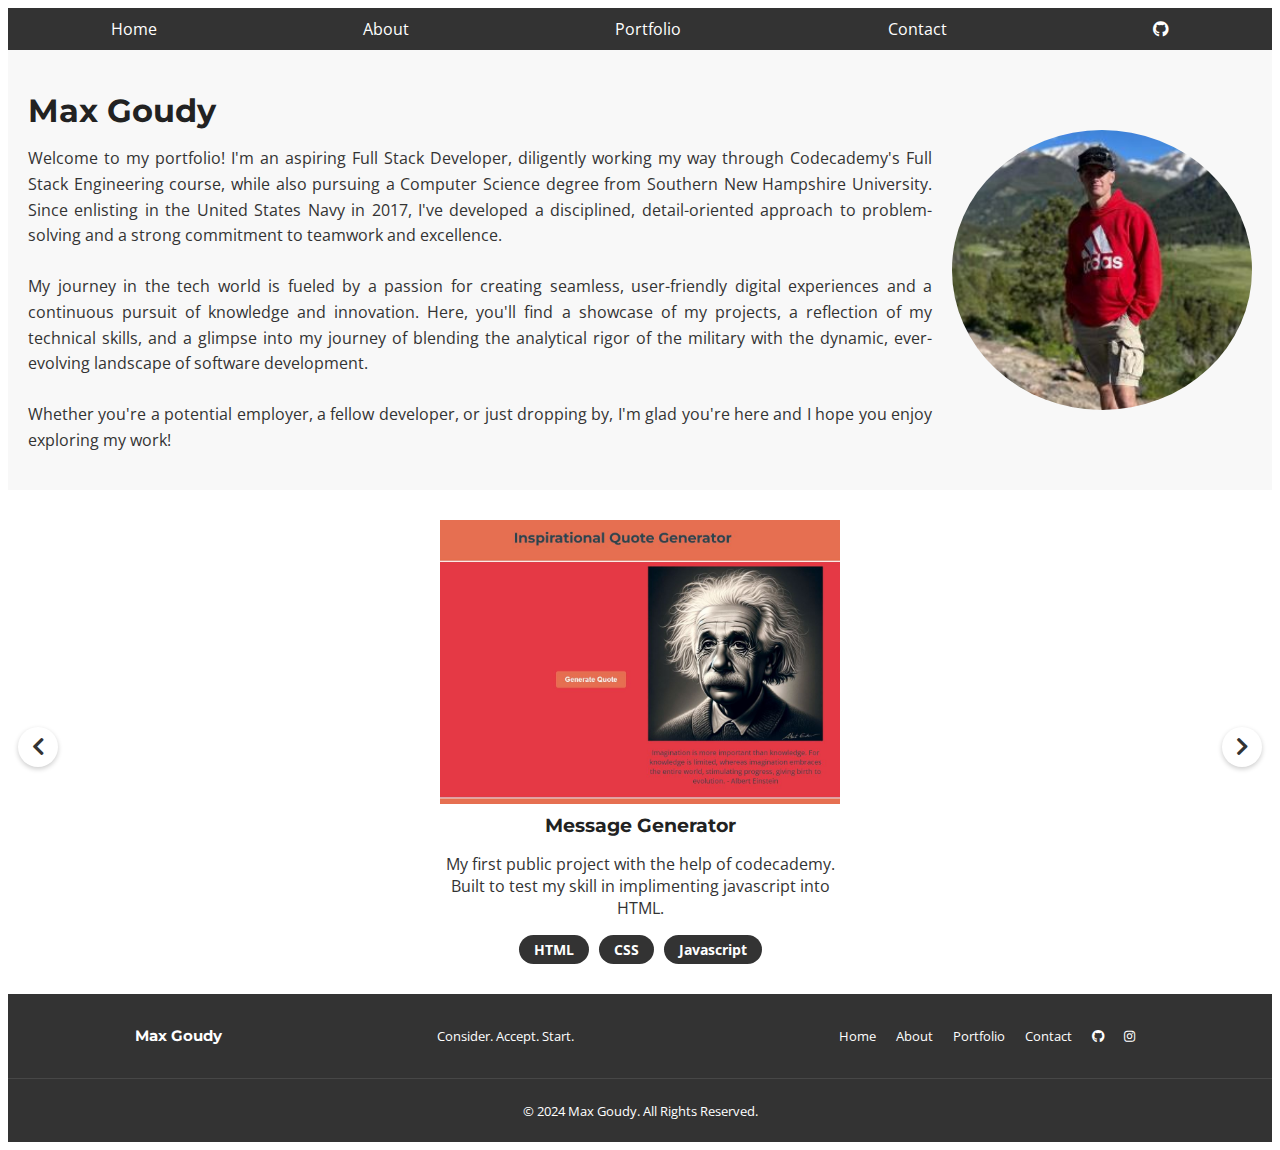
<file: index.html>
<html lang="en">

<!--nav bar-->
<header>
    <link rel="stylesheet" href="https://use.fontawesome.com/releases/v5.8.2/css/all.css">
    <link rel="stylesheet" href="./index.css">
    <meta name="viewport" content="width=device-width, initial-scale=1">
    <meta property="og:url" content="https://goudymt.github.io/Portfolio/" />
    <meta property="og:type" content="website" />
    <meta property="og:title" content="Max Goudy's Portfolio" />
    <meta property="og:description" content="Welcome to my portfolio! I'm an aspiring Full Stack Developer, sharing my projects and coding journey." />
    <meta property="og:image" content="https://github.com/GoudyMT/Portfolio/blob/main/images/Portfolio.JPG" />
    <meta property="og:image:width" content="1200" />
    <meta property="og:image:height" content="630" />
<title>Home</title>
<nav>
    <div class="hamburger">
        <div class="line"></div>
        <div class="line"></div>
        <div class="line"></div>
    </div>
    <ul>
        <li><a href="./index.html">Home</a></li>
        <li><a href="./about.html">About</a></li>
        <li><a href="./portfolio.html">Portfolio</a></li>
        <li><a href="./contact.html">Contact</a></li>
        <li><a href="https://github.com/GoudyMT" target="_blank" rel="noopener noreferrer" title="GitHub">
            <i class="fab fa-github"></i>
        </a></li>
    </ul>
</nav>
</header>

<!--page body-->
<body>
    <div class="container">
        <div class="intro-section">
            <div class="summary">
                <h1>Max Goudy</h1>
                <p>Welcome to my portfolio! I'm an aspiring Full Stack Developer, diligently working my way through Codecademy's Full Stack Engineering course,
                    while also pursuing a Computer Science degree from Southern New Hampshire University. Since enlisting in the United States Navy in 2017, 
                    I've developed a disciplined, detail-oriented approach to problem-solving and a strong commitment to teamwork and excellence.
                    <br>
                    <br>
                    My journey in the tech world is fueled by a passion for creating seamless, user-friendly digital experiences and a continuous pursuit
                    of knowledge and innovation. Here, you'll find a showcase of my projects, a reflection of my technical skills, and a glimpse into my
                    journey of blending the analytical rigor of the military with the dynamic, ever-evolving landscape of software development.
                    <br>
                    <br>
                    Whether you're a potential employer, a fellow developer, or just dropping by, I'm glad you're here and I hope you enjoy exploring my work!</p>
            </div>
            <div class="image-container">
                <img src="./images/me.JPG" alt="Max Goudy">
            </div>
        </div>
        <div id="projectCarousel" class="carousel">
            <button id="prevButton" class="carousel-btn prev-btn">
                <i class="fas fa-chevron-left"></i>
            </button>
            <div class="projects-container">
                <div class="project"><a href="https://goudymt.github.io/Message-Generator/" target="_blank" >
                    <img src="./images/QuoteGenerator.JPG" alt="Project 1"></a>
                    <div class="project-info">
                        <h3>Message Generator</h3>
                        <p>My first public project with the help of codecademy. Built to test my skill in implimenting javascript into HTML.</p>
                        <ul>
                            <li>HTML</li>
                            <li>CSS</li>
                            <li>Javascript</li>
                        </ul>
                    </div>
                </div>
            <!-- Repeat for other projects -->
            
            </div>
            <button id="nextButton" class="carousel-btn next-btn">
                <i class="fas fa-chevron-right"></i>
            </button>
        </div>
    </div> 
<script src="./index.js"></script>
</body>

<!--page footer-->
<footer>
    <div class="footer-content">
        <h3>Max Goudy</h3>
        <p>Consider. Accept. Start.</p>
        <ul>
            <li><a href="./index.html">Home</a></li>
            <li><a href="./about.html">About</a></li>
            <li><a href="./portfolio.html">Portfolio</a></li>
            <li><a href="./contact.html">Contact</a></li>
            <li><a href="https://github.com/GoudyMT" target="_blank" rel="noopener noreferrer" title="GitHub">
                <i class="fab fa-github"></i>
            </a></li>
            <li><a href="https://instagram.com/maxgoudy" target="_blank" rel="noopener noreferrer" title="Instagram">
                <i class="fab fa-instagram"></i>
            </a></li>
        </ul>
    </div>
    <div class="footer-bottom">
        <p>© 2024 Max Goudy. All Rights Reserved.</p>
    </div>
</footer>


</html>
</file>
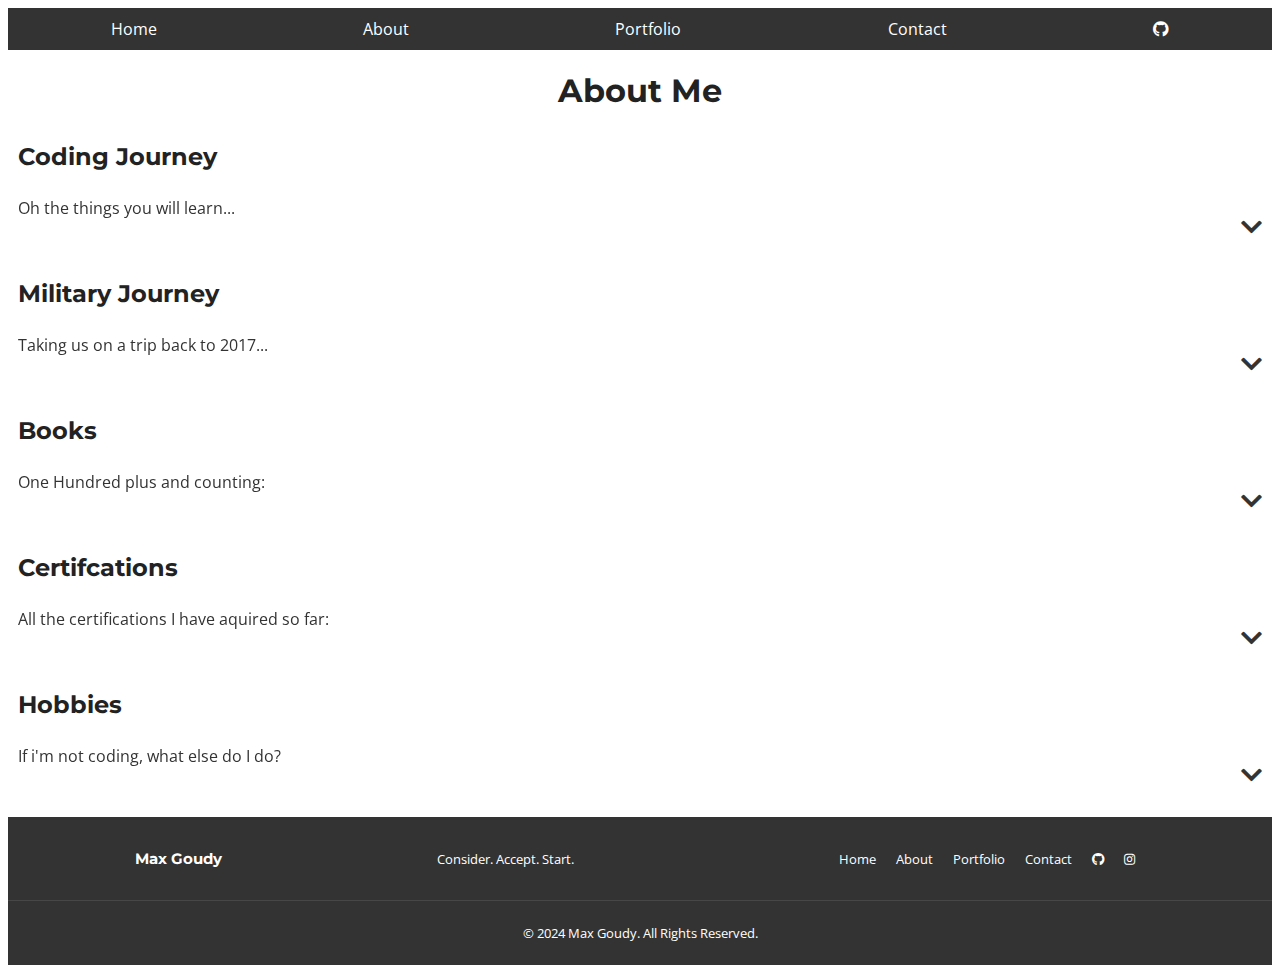
<file: about.html>
<html lang="en">

<!--nav bar-->
<header>
    <title>About Me</title>
    <link rel="stylesheet" href="https://use.fontawesome.com/releases/v5.8.2/css/all.css">
    <link rel="stylesheet" href="./index.css">
    <link rel="stylesheet" href="./about.css">
    <meta name="viewport" content="width=device-width, initial-scale=1">
    <meta property="og:url" content="https://goudymt.github.io/Portfolio/" />
    <meta property="og:type" content="website" />
    <meta property="og:title" content="Max Goudy's Portfolio" />
    <meta property="og:description" content="Welcome to my portfolio! I'm an aspiring Full Stack Developer, sharing my projects and coding journey." />
    <meta property="og:image" content="https://github.com/GoudyMT/Portfolio/blob/main/images/Portfolio.JPG" />
    <meta property="og:image:width" content="1200" />
    <meta property="og:image:height" content="630" />
<nav>
    <div class="hamburger">
        <div class="line"></div>
        <div class="line"></div>
        <div class="line"></div>
    </div>
    <ul>
        <li><a href="./index.html">Home</a></li>
        <li><a href="./about.html">About</a></li>
        <li><a href="./portfolio.html">Portfolio</a></li>
        <li><a href="./contact.html">Contact</a></li>
        <li><a href="https://github.com/GoudyMT" target="_blank" rel="noopener noreferrer" title="GitHub">
            <i class="fab fa-github"></i>
        </a></li>
    </ul>
</nav>
</header>

<!--page body-->
<body>
    <div class="journey-container">
        <h1>About Me</h1>
        <div class="journey coding">
            <h2 class="section-title">Coding Journey</h2>
            <p class="intro-text">Oh the things you will learn...</p>
            <div class="full-text">
                <p>
                    I started seriously coding in late December of 2023. Since starting online college in 2020, I've been aiming to earn a BA in Computer Science. My first college coding course made it clear that I had a significant learning
                     curve ahead, as I had no prior knowledge of any coding language. However, I embraced this learning opportunity, realizing that my flexible schedule allowed me to pursue coding independently. That's when I discovered Codecademy.
                      I had known about it for some time but hadn't been able to start due to my busy military life. Finally, with the time and means to pursue my interest, I began the Full Stack Engineering course on December 30th, 2023.
                    <br>
                    <br>
                    I firmly believe in consistent growth over time. The user interface on Codecademy, which shows a percentage of course completion after each task, perfectly aligns with this belief. It enables me to track my progress and set a
                     daily goal of 1% completion. My coding journey has been as fulfilling as I had hoped. Currently, I'm 29% through the Full Stack Engineering course and aim to complete it by March. Although I'm about 4% behind my daily goal,
                      I see this as motivation to either catch up or get ahead.
                    <br>
                    <br>
                    My plan is to explore most of the Engineering courses on Codecademy to find the path that interests and satisfies me the most. I aspire to be proficient in numerous computer languages, and Codecademy has been an excellent
                     starting point for someone with no prior experience. Each new course boosts my confidence, and I intend to update this page upon completing the Full Stack Engineering course. I say 'when' because I have no doubts about
                      finishing it.
                </p>
            </div>
            <i class="fas fa-chevron-down read-more"></i>
        </div>
        <div class="journey military">
            <h2 class="section-title">Military Journey</h2>
            <p class="intro-text">Taking us on a trip back to 2017...</p>
            <div class="full-text">
                <p>
                    I enlisted in the United States Navy in July 2017, originally considering the Air Force. However, after scoring surprisingly well on the ASVAB test, a chance encounter with some welcoming Navy personnel led me to sign up,
                     marking the beginning of an unexpected yet rewarding journey.
                    <br>
                    <br>
                    My military training commenced with boot camp during the peak summer heat, featuring intense initial routines like staying awake for 48 hours to synchronize our internal clocks. Although I fainted early on, likely due to
                     dehydration, this incident revealed the humane side of our stern instructors. Assigned the role of Table Petty Officer, a seemingly trivial position, I ensured our living quarters remained inspection-ready. Despite starting
                      at the bottom rank of E-1, I was unexpectedly promoted to E-3 near the end of boot camp due to meritorious performance, bypassing the standard progression.
                    <br>
                    <br>
                    Post-boot camp, my technical training began at Great Lakes, often humorously called 'Great Mistakes.' My course, a 'Filter Course,' was designed to weed out those unable to keep pace with an intensive curriculum on electronics.
                     Opting to study over the holidays, I successfully navigated this grueling eight-week course amidst Chicago's harsh winter.
                    <br>
                    <br>
                    Next was 'A' school, a six-month program focusing on essential technical skills like RADAR and communications. Graduating in the summer of 2018, I was automatically advanced to E-4 as per my contract. With some say in my next
                     destination, I chose Satellite Communications in San Diego, CA, leading to further specialized training ('C' schools) for commercial and Navy satellite systems.
                    <br>
                    <br>
                    In January 2019, I joined the USS John P. Murtha, embarking on a four-and-a-half-year tenure that included two full deployments, humanitarian aid missions, joint operations, and support for NASA's capsule recovery missions.
                     This period was a profound mix of challenges, experiences, and travels, highlighting the stark contrasts between the comforts of home and the realities of less-developed nations.
                    <br>
                    <br>
                    Transitioning to shore duty at Naval Air Station Whidbey Island, my focus shifted to maintaining RADAR and communications gear, a less demanding role compared to ship life. This position allowed me to pursue my true interests:
                     college and coding. As I approach my discharge date on January 18th, 2027, I plan to complete my college education through Southern New Hampshire University and explore various engineering courses through Codecademy, aiming to
                      contribute to meaningful technological advancements.
                </p>
            </div>
            <i class="fas fa-chevron-down read-more"></i>
        </div>
        <div class="journey books">
            <h2 class="section-title">Books</h2>
            <p class="intro-text">One Hundred plus and counting:</p>
            <div class="full-text">
                <div class="book-list">
                    <div class="book">
                        <h5 class="book-title">The Obstacle Is The Way</h5>
                        <p class="book-description">Life's challenges are not impediments but pathways, and embracing them with perception, action, and willpower enhances personal power.</p>
                    </div>
                    <div class="book">
                        <h5 class="book-title">Geopolitical Alpha</h5>
                        <p class="book-description">Understanding geopolitical dynamics hinges on material constraints, diagnostic data, and social context's influence on behavior.</p>
                    </div>
                    <div class="book">
                        <h5 class="book-title">Token Economy</h5>
                        <p class="book-description">Notes were not provided for this book.</p>
                    </div>
                    <div class="book">
                        <h5 class="book-title">The Richest Man In Babylon</h5>
                        <p class="book-description">Financial wisdom lies in saving, investing, seeking advice, and being cautious with opportunities, fostering self-respect and prudent support to others.</p>
                    </div>
                    <div class="book">
                        <h5 class="book-title">The Road to Serfdom</h5>
                        <p class="book-description">Democracy and socialism's tension underlines the importance of individual liberty and the risks of excessive government control.</p>
                    </div>
                    <div class="book">
                        <h5 class="book-title">The Noise Factor</h5>
                        <p class="book-description">Noise in financial markets and decision-making distracts from long-term value, emphasizing the importance of focusing on stability.</p>
                    </div>
                    <div class="book">
                        <h5 class="book-title">Extreme Ownership</h5>
                        <p class="book-description">Effective leadership involves owning every aspect of the mission, understanding strategic vision, and balancing detachment with involvement.</p>
                    </div>
                    <div class="book">
                        <h5 class="book-title">Think Like a Monk</h5>
                        <p class="book-description">Internal fulfillment comes from removing distractions, mastering desires, embracing gratitude, and introspection.</p>
                    </div>
                    <div class="book">
                        <h5 class="book-title">The Psychology of Money</h5>
                        <p class="book-description">The relationship between money, happiness, and control is intricate, emphasizing savings, understanding luck and risk, and a long-term financial perspective.</p>
                    </div>
                    <div class="book">
                        <h5 class="book-title">Sapiens (A Brief History)</h5>
                        <p class="book-description">Homo Sapiens' evolution is marked by complex societies, shared beliefs, and collective myths, facilitated by language and cognitive capabilities.</p>
                    </div>
                    <div class="book">
                        <h5 class="book-title">Deep Work</h5>
                        <p class="book-description">Productivity and success are achieved by minimizing distractions and dedicating focused, uninterrupted time to high-value tasks.</p>
                    </div>
                    <div class="book">
                        <h5 class="book-title">The Almanac of Naval Ravikant</h5>
                        <p class="book-description">Wealth, happiness, and personal freedom stem from specific knowledge, simplicity, and understanding desire and compound interest.</p>
                    </div>
                    <div class="book">
                        <h5 class="book-title">Can't Hurt Me</h5>
                        <p class="book-description">Resilience, self-discipline, and facing challenges transform and empower individuals, pushing them out of their comfort zones.</p>
                    </div>
                    <div class="book">
                        <h5 class="book-title">The Book on Rental Property Investing</h5>
                        <p class="book-description">Successful rental property investing requires analyzing properties, understanding market dynamics, and thorough financial planning and management.</p>
                    </div>
                    <div class="book">
                        <h5 class="book-title">A Brief History of Time</h5>
                        <p class="book-description">Explores profound physics concepts like relativity, quantum mechanics, time's nature, black holes, and the universe's structure.</p>
                    </div>
                    <div class="book">
                        <h5 class="book-title">Built to Serve</h5>
                        <p class="book-description">Emphasizes serving others, finding purpose through pain, and the power of storytelling in creating meaningful connections.</p>
                    </div>
                    <div class="book">
                        <h5 class="book-title">21 Lessons for the 21st Century</h5>
                        <p class="book-description">Addresses modern challenges and themes, stressing the importance of understanding biases, psychology, and the nature of suffering.</p>
                    </div>
                    <div class="book">
                        <h5 class="book-title">The Alchemist</h5>
                        <p class="book-description">Reflects on the journey of self-discovery and pursuing one's personal legend, valuing dreams, and transformative life paths.</p>
                    </div>
                    <div class="book">
                        <h5 class="book-title">All Marketers Are Liars</h5>
                        <p class="book-description">Highlights the power of storytelling in marketing, stressing authenticity, consistency, and aligning stories with the audience's worldview.</p>
                    </div>
                    <div class="book">
                        <h5 class="book-title">Blockchain Bubble or Revolution</h5>
                        <p class="book-description">Differentiates between qualities of good investments and currencies, underscoring stability in currencies and growth in investments.</p>
                    </div>
                    <div class="book">
                        <h5 class="book-title">A Calendar of Wisdom</h5>
                        <p class="book-description">Philosophical insights on happiness, expectation, perception, and the consequential nature of actions and beliefs.</p>
                    </div>
                    <div class="book">
                        <h5 class="book-title">Homo Deus</h5>
                        <p class="book-description">Explores life insurance, risk, mortality, and the societal role of the insurance industry from practical and philosophical perspectives.</p>
                    </div>
                    <div class="book">
                        <h5 class="book-title">The Case Against the Fed</h5>
                        <p class="book-description">Notes were not provided for this book.</p>
                    </div>
                    <div class="book">
                        <h5 class="book-title">The Causes of the Economic Crisis</h5>
                        <p class="book-description">Notes were not provided for this book.</p>
                    </div>
                    <div class="book">
                        <h5 class="book-title">Crime and Punishment</h5>
                        <p class="book-description">Philosophical exploration of virtue, focusing on self-control, courage, justice, wisdom, and accepting what is beyond control.</p>
                    </div>
                    <div class="book">
                        <h5 class="book-title">The Daily Stoic</h5>
                        <p class="book-description">Values solitude and understanding oneself through reflection, challenging behaviors, desires, and the impact of solitude on self-awareness.</p>
                    </div>
                    <div class="book">
                        <h5 class="book-title">Digital Minimalism</h5>
                        <p class="book-description">Discusses navigating through life's "dips," emphasizing perseverance, strategic thinking, and recognizing when to persist or quit.</p>
                    </div>
                    <div class="book">
                        <h5 class="book-title">The Dip</h5>
                        <p class="book-description"> Explores navigating challenging periods in life and work, highlighting strategic perseverance and informed decisions on persistence.</p>
                    </div>
                    <div class="book">
                        <h5 class="book-title">Token Economy</h5>
                        <p class="book-description">Notes were not provided for this book.</p>
                    </div>
                    <div class="book">
                        <h5 class="book-title">Discourses and Selected Writing of Epictetus</h5>
                        <p class="book-description">Offers Stoic insights on controlling what's within one's power, self-awareness, and aligning actions with virtue.</p>
                    </div>
                    <div class="book">
                        <h5 class="book-title">Do Epic Shit</h5>
                        <p class="book-description">Notes were not provided for this book.</p>
                    </div>
                    <div class="book">
                        <h5 class="book-title">The Ethics of Money Production</h5>
                        <p class="book-description">Notes were not provided for this book.</p>
                    </div>
                    <div class="book">
                        <h5 class="book-title">The Everything Store</h5>
                        <p class="book-description">Emphasizes the "possibilist" perspective, balancing awareness of world challenges with recognition of progress and improvements.</p>
                    </div>
                    <div class="book">
                        <h5 class="book-title">Factfulness</h5>
                        <p class="book-description">Stresses the need for critical thinking, understanding broader contexts, and rational decision-making in the face of fear and biases.</p>
                    </div>
                    <div class="book">
                        <h5 class="book-title">The Four Agreements</h5>
                        <p class="book-description">Reflects on personal integrity, open-mindedness, and pursuing excellence, valuing self-awareness, and the power of agreements and words.</p>
                    </div>
                    <div class="book">
                        <h5 class="book-title">The Go-Giver</h5>
                        <p class="book-description"> Explores principles of value, compensation, influence, authenticity, and receptivity, emphasizing giving and genuine relationships in success.</p>
                    </div>
                    <div class="book">
                        <h5 class="book-title">Grit: The Power of Passion and Perseverance</h5>
                        <p class="book-description">Discusses "grit" as a blend of passion and perseverance essential for achieving long-term goals.</p>
                    </div>
                    <div class="book">
                        <h5 class="book-title">Growth Hacker Marketing</h5>
                        <p class="book-description">Delves into innovative marketing strategies, customer understanding, and leveraging technology for business growth and engagement.</p>
                    </div>
                    <div class="book">
                        <h5 class="book-title">High Performance Habits</h5>
                        <p class="book-description">Explores habits leading to high performance, emphasizing clarity, energy, necessity, productivity, influence, and courage.</p>
                    </div>
                    <div class="book">
                        <h5 class="book-title">Hooked</h5>
                        <p class="book-description"> Provides insights into habit formation and user engagement, stressing understanding user behavior and ethical considerations in product design.</p>
                    </div>
                    <div class="book">
                        <h5 class="book-title">I Will Teach You to Be Rich, Second Edition</h5>
                        <p class="book-description"> Offers practical financial advice for wealth building, investment, and managing credit and negotiations.</p>
                    </div>
                    <div class="book">
                        <h5 class="book-title">Fooled by Randomness</h5>
                        <p class="book-description">Challenges perceptions of success and failure, emphasizing the critical role of chance and understanding randomness in life.</p>
                    </div>
                    <div class="book">
                        <h5 class="book-title">Skin in the Game</h5>
                        <p class="book-description">Stresses accountability, risk-taking, and experiencing the consequences of one's decisions, advocating decentralized decision-making.</p>
                    </div>
                    <div class="book">
                        <h5 class="book-title">Indistractable</h5>
                        <p class="book-description">Suggests strategies for focus and avoiding distractions, stressing intentional choices about attention and understanding one's values.</p>
                    </div>
                    <div class="book">
                        <h5 class="book-title">The Innovator's Dilemma</h5>
                        <p class="book-description">Notes were not provided for this book.</p>
                    </div>
                    <div class="book">
                        <h5 class="book-title">Kafka on the Shore</h5>
                        <p class="book-description">Notes were not provided for this book.</p>
                    </div>
                    <div class="book">
                        <h5 class="book-title">The Lean Startup</h5>
                        <p class="book-description">Focuses on turning ideas into products, measuring response, and being flexible and accountable in entrepreneurship.</p>
                    </div>
                    <div class="book">
                        <h5 class="book-title">The Lessons of History</h5>
                        <p class="book-description"> Discusses the relationship between knowledge and sorrow, suggesting that knowledge might lead to deeper life understanding.</p>
                    </div>
                    <div class="book">
                        <h5 class="book-title">Limitless</h5>
                        <p class="book-description">Emphasizes the importance of active focus and memory enhancement techniques like creating visual mind stories.</p>
                    </div>
                    <div class="book">
                        <h5 class="book-title">Lincoln on Leadership</h5>
                        <p class="book-description">Provides leadership insights on accessibility, persuasion, honesty, and lifting followers to higher levels of motivation.</p>
                    </div>
                    <div class="book">
                        <h5 class="book-title">Lives of the Stoics</h5>
                        <p class="book-description">Notes were not provided for this book.</p>
                    </div>
                    <div class="book">
                        <h5 class="book-title">Mastering Blockchain</h5>
                        <p class="book-description">Notes were not provided for this book.</p>
                    </div>
                    <div class="book">
                        <h5 class="book-title">Mastering the Stoic Way of Life</h5>
                        <p class="book-description">Delves into Stoicism, emphasizing failure acceptance, releasing control desire, and focusing on thought direction.</p>
                    </div>
                    <div class="book">
                        <h5 class="book-title">Measure What Matters</h5>
                        <p class="book-description">Discusses clear goal setting, goal structuring's relation to culture, and measuring what truly matters in life.</p>
                    </div>
                    <div class="book">
                        <h5 class="book-title">Medieval Europe</h5>
                        <p class="book-description">Notes were not provided for this book.</p>
                    </div>
                    <div class="book">
                        <h5 class="book-title">Meditations</h5>
                        <p class="book-description">Offers Marcus Aurelius' insights on acceptance, truth pursuit, and bearing life's challenges valiantly.</p>
                    </div>
                    <div class="book">
                        <h5 class="book-title">Meditations: A New Translation</h5>
                        <p class="book-description">Notes were not provided for this book.</p>
                    </div>
                    <div class="book">
                        <h5 class="book-title">The Millionaire Next Door</h5>
                        <p class="book-description">Provides financial wisdom on living below means, financial independence, and targeting market opportunities for wealth.</p>
                    </div>
                    <div class="book">
                        <h5 class="book-title">Money Master The Game</h5>
                        <p class="book-description">Discusses investment strategies, financial security, and managing wealth for long-term benefits.</p>
                    </div>
                    <div class="book">
                        <h5 class="book-title">The Monk Who Sold His Ferrari</h5>
                        <p class="book-description">Offers insights into a meaningful life, emphasizing solitude, self-discipline, and embracing the present.</p>
                    </div>
                    <div class="book">
                        <h5 class="book-title">On Liberty</h5>
                        <p class="book-description">Notes were not provided for this book.</p>
                    </div>
                    <div class="book">
                        <h5 class="book-title">On the Shortness of Life</h5>
                        <p class="book-description"> Discusses the value of time and living fully, focusing on mindful time spending and life's fleeting nature.</p>
                    </div>
                    <div class="book">
                        <h5 class="book-title">Outliers</h5>
                        <p class="book-description">Explores success factors like practice, the "10,000-hour rule," and the significance of timing and cultural background.</p>
                    </div>
                    <div class="book">
                        <h5 class="book-title">Europe in the High Middle Ages</h5>
                        <p class="book-description">Notes were not provided for this book.</p>
                    </div>
                    <div class="book">
                        <h5 class="book-title">The Power of Habit</h5>
                        <p class="book-description">Delves into habit formation science, highlighting the importance of cues, routines, rewards, and belief in habit change.</p>
                    </div>
                    <div class="book">
                        <h5 class="book-title">The Power of Now</h5>
                        <p class="book-description">Offers spiritual guidance on living in the present, understanding the mind, and fully embracing the now.</p>
                    </div>
                    <div class="book">
                        <h5 class="book-title">The Power of Your Subconscious Mind</h5>
                        <p class="book-description">Notes were not provided for this book.</p>
                    </div>
                    <div class="book">
                        <h5 class="book-title">Principles for Dealing with the Changing World Order</h5>
                        <p class="book-description">Discusses global economic principles, adaptation, and the reciprocal nature of assets and money.</p>
                    </div>
                    <div class="book">
                        <h5 class="book-title">Principles: Life and Work</h5>
                        <p class="book-description"> Provides insights into achieving goals, dealing with challenges, and understanding oneself and others.</p>
                    </div>
                    <div class="book">
                        <h5 class="book-title">The Rational Optimist</h5>
                        <p class="book-description">Notes were not provided for this book.</p>
                    </div>
                    <div class="book">
                        <h5 class="book-title">Reality is Not What it Seems</h5>
                        <p class="book-description">Delves into the nature of reality, universe structure, time concept, and philosophical implications.</p>
                    </div>
                    <div class="book">
                        <h5 class="book-title">Religion and the Rise of Capitalism</h5>
                        <p class="book-description">Notes were not provided for this book.</p>
                    </div>
                    <div class="book">
                        <h5 class="book-title">Rethinking Positive Thinking</h5>
                        <p class="book-description">Advocates a realistic goal-achieving approach, acknowledging obstacles and making concrete plans.</p>
                    </div>
                    <div class="book">
                        <h5 class="book-title">Rework</h5>
                        <p class="book-description">Offers unconventional business wisdom, valuing simplicity, clarity, and understanding what truly matters.</p>
                    </div>
                    <div class="book">
                        <h5 class="book-title">The Rhythm of Life</h5>
                        <p class="book-description">Offers insights into living meaningfully, focusing on understanding desires, serving others, and aligning actions with purpose.</p>
                    </div>
                    <div class="book">
                        <h5 class="book-title">Seneca's Letters from a Stoic</h5>
                        <p class="book-description">Provides Stoic wisdom on contentment, valuing the present, and understanding life's challenges.</p>
                    </div>
                    <div class="book">
                        <h5 class="book-title">Short Term Rental, Long Term Wealth</h5>
                        <p class="book-description">Notes were not provided for this book.</p>
                    </div>
                    <div class="book">
                        <h5 class="book-title">Siddhartha</h5>
                        <p class="book-description">Notes were not provided for this book.</p>
                    </div>
                    <div class="book">
                        <h5 class="book-title">The Sovereign Individual</h5>
                        <p class="book-description">Notes were not provided for this book.</p>
                    </div>
                    <div class="book">
                        <h5 class="book-title">Sparta: Rise of a Warrior Nation</h5>
                        <p class="book-description">Notes were not provided for this book.</p>
                    </div>
                    <div class="book">
                        <h5 class="book-title">SPQR: The History of Ancient Rome</h5>
                        <p class="book-description">Notes were not provided for this book.</p>
                    </div>
                    <div class="book">
                        <h5 class="book-title">Stillness is the Key</h5>
                        <p class="book-description"> Highlights the importance of stillness, mindfulness, and quiet reflection in understanding oneself and life's complexities.</p>
                    </div>
                    <div class="book">
                        <h5 class="book-title">Stumbling on Happiness</h5>
                        <p class="book-description">Explores happiness nature, misprediction tendencies, and the significance of understanding mind's perception of happiness.</p>
                    </div>
                    <div class="book">
                        <h5 class="book-title">The Subtle Art of Not Giving A Fuck</h5>
                        <p class="book-description">Offers a candid approach to living contentedly, embracing challenges, and choosing what to care about.</p>
                    </div>
                    <div class="book">
                        <h5 class="book-title">Everything is Fucked</h5>
                        <p class="book-description">Focuses on dealing with life's challenges, valuing hope, managing emotions, and understanding freedom and limitation paradoxes.</p>
                    </div>
                    <div class="book">
                        <h5 class="book-title">Talk Like Ted</h5>
                        <p class="book-description">Provides guidance on effective public speaking, stressing storytelling, audience engagement, and delivering impactful speeches.</p>
                    </div>
                    <div class="book">
                        <h5 class="book-title">The Theory of Money and Credit</h5>
                        <p class="book-description">Discusses money, credit, banking economic principles, and the significance of understanding credit negotiation.</p>
                    </div>
                    <div class="book">
                        <h5 class="book-title">Thinking Fast and Slow</h5>
                        <p class="book-description">Notes were not provided for this book.</p>
                    </div>
                    <div class="book">
                        <h5 class="book-title">Tuesdays with Morrie</h5>
                        <p class="book-description">Notes were not provided for this book.</p>
                    </div>
                    <div class="book">
                        <h5 class="book-title">Understanding the Dollar Crisis</h5>
                        <p class="book-description">Discusses the dollar crisis' economic implications, emphasizing understanding goods' value and economic stability determinants.</p>
                    </div>
                    <div class="book">
                        <h5 class="book-title">The Viking Heart</h5>
                        <p class="book-description">Notes were not provided for this book.</p>
                    </div>
                    <div class="book">
                        <h5 class="book-title">The War of Art</h5>
                        <p class="book-description">Notes were not provided for this book.</p>
                    </div>
                    <div class="book">
                        <h5 class="book-title">What Has Government Done to Our Money?</h5>
                        <p class="book-description">Notes were not provided for this book.</p>
                    </div>
                    <div class="book">
                        <h5 class="book-title">When Breath Becomes Air</h5>
                        <p class="book-description">Notes were not provided for this book.</p>
                    </div>
                    <div class="book">
                        <h5 class="book-title">Who Moved My Cheese?</h5>
                        <p class="book-description">Offers insights into adapting to change, overcoming fears, and being open to new experiences.</p>
                    </div>
                    <div class="book">
                        <h5 class="book-title">Why We Sleep</h5>
                        <p class="book-description">Highlights the importance of sleep, its health and cognitive effects, and understanding sleep patterns and caffeine effects.</p>
                    </div>
                    <div class="book">
                        <h5 class="book-title">Your Next 5 Moves</h5>
                        <p class="book-description">Notes were not provided for this book.</p>
                    </div>
                    <div class="book">
                        <h5 class="book-title">Discipline is Destiny</h5>
                        <p class="book-description">Highlights the importance of discipline, focusing on the present moment, and maintaining control over thoughts and actions.</p>
                    </div>
                    <div class="book">
                        <h5 class="book-title">Made to Stick</h5>
                        <p class="book-description">Provides guidance on making ideas memorable and impactful through concrete, credible, and emotional storytelling.</p>
                    </div>
                    <div class="book">
                        <h5 class="book-title">Six Easy Pieces</h5>
                        <p class="book-description">Discusses fundamental physics concepts, exploring gases, temperature, and their implications in understanding the physical world.</p>
                    </div>
                    <!-- Repeat for other books -->
                </div>
            </div>
            <i class="fas fa-chevron-down read-more"></i>
        </div>
        <div class="journey certifications">
            <h2 class="section-title">Certifcations</h2>
            <p class="intro-text">All the certifications I have aquired so far:</p>
            <div class="full-text">
                <p>
                    To be updated when certifications have been obtained.
                </p>
            </div>
            <i class="fas fa-chevron-down read-more"></i>
        </div>
        <div class="journey hobbies">
            <h2 class="section-title">Hobbies</h2>
            <p class="intro-text">If i'm not coding, what else do I do?</p>
            <div class="full-text">
                <h5>Fitness</h5>
                <p>
                    I am committed to a healthy lifestyle, with fitness playing a significant role in both my physical and mental well-being.
                     Setting goals in my fitness journey not only enhances my physical fitness but also provides motivation and focus for my daily
                      tasks. Since January 2018, I've been dedicated to consistently improving my strength, and more recently, I've shifted my
                       focus towards endurance training. I'm particularly proud of my current personal best of running 17 miles, and I'm eagerly
                        working towards completing a full marathon by the third week of March 2024.
                </p>    
                <h5>Reading</h5>
                <p>    
                    In addition to my fitness regimen, I'm an avid reader, aiming to finish at least one book weekly. While my college commitments
                     and coding studies on Codecademy have recently limited my reading time, I'm looking forward to diving back into my extensive
                      reading list when my schedule allows.
                </p>    
                <h5>Video Games</h5>    
                <p>    
                    When I'm not engrossed in my studies, fitness routines, or reading, I unwind by playing video games. I particularly enjoy
                     first-person shooters and the occasional role-playing game, providing a perfect balance of action and immersive storytelling
                      in my leisure time.
                </p>
            </div>
            <i class="fas fa-chevron-down read-more"></i>
        </div>
    </div>
    <script src="./hamburger.js"></script>
    <script src="./about.js"></script>
    <script src="./book.js"></script>
</body>


<!--page footer-->
<footer>
    <div class="footer-content">
        <h3>Max Goudy</h3>
        <p>Consider. Accept. Start.</p>
        <ul>
            <li><a href="./index.html">Home</a></li>
            <li><a href="./about.html">About</a></li>
            <li><a href="./portfolio.html">Portfolio</a></li>
            <li><a href="./contact.html">Contact</a></li>
            <li><a href="https://github.com/GoudyMT" target="_blank" rel="noopener noreferrer" title="GitHub">
                <i class="fab fa-github"></i>
            </a></li>
            <li><a href="https://instagram.com/maxgoudy" target="_blank" rel="noopener noreferrer" title="Instagram">
                <i class="fab fa-instagram"></i>
            </a></li>
        </ul>
    </div>
    <div class="footer-bottom">
        <p>© 2024 Max Goudy. All Rights Reserved.</p>
    </div>
</footer>

</html>
</file>
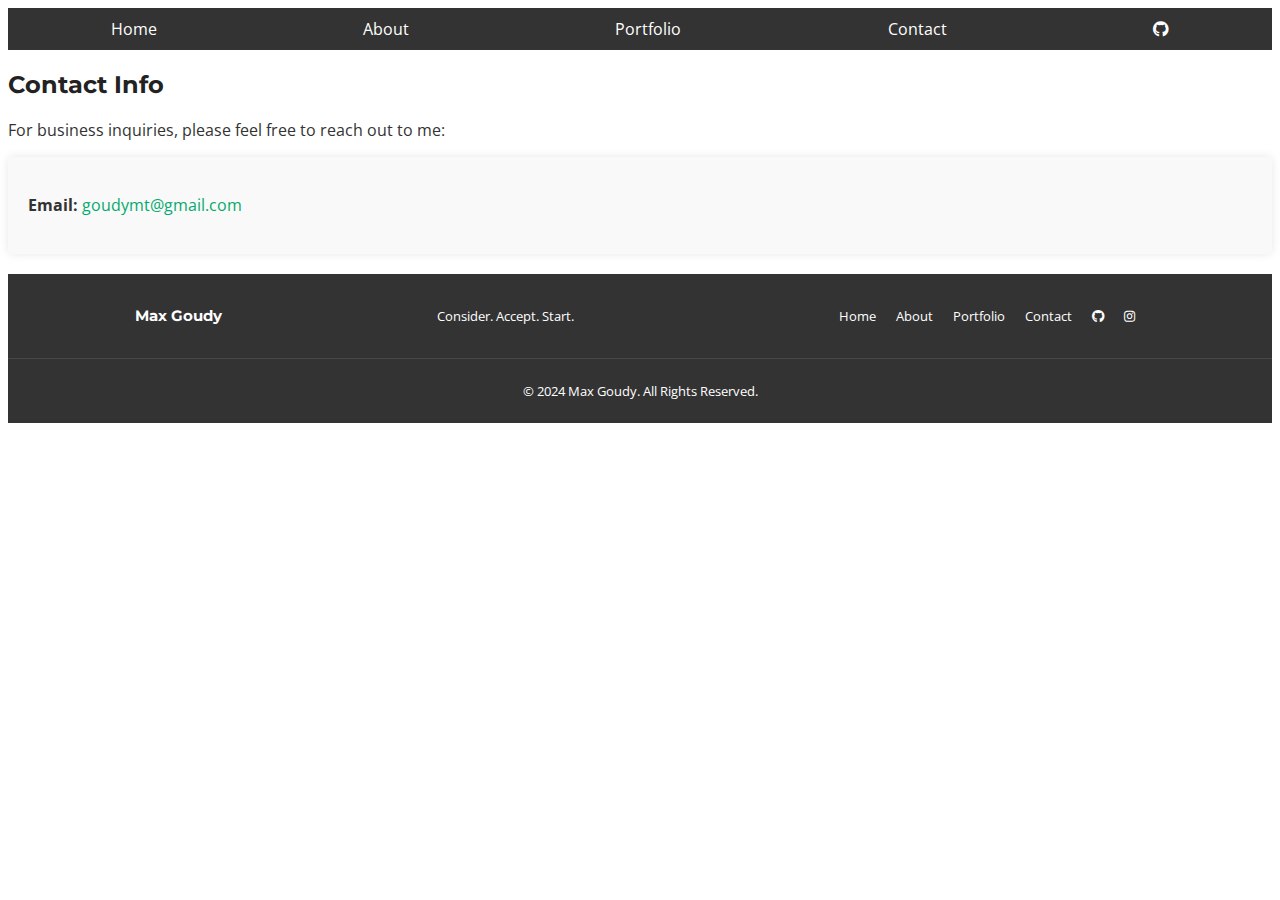
<file: contact.html>
<html lang="en">

<!--nav bar-->
<header>
    <link rel="stylesheet" href="https://use.fontawesome.com/releases/v5.8.2/css/all.css">
    <link rel="stylesheet" href="./index.css">
    <link rel="stylesheet" href="./contact.css">
    <meta name="viewport" content="width=device-width, initial-scale=1">
    <meta property="og:url" content="https://goudymt.github.io/Portfolio/" />
    <meta property="og:type" content="website" />
    <meta property="og:title" content="Max Goudy's Portfolio" />
    <meta property="og:description" content="Welcome to my portfolio! I'm an aspiring Full Stack Developer, sharing my projects and coding journey." />
    <meta property="og:image" content="https://github.com/GoudyMT/Portfolio/blob/main/images/Portfolio.JPG" />
    <meta property="og:image:width" content="1200" />
    <meta property="og:image:height" content="630" />
<nav>
    <div class="hamburger">
        <div class="line"></div>
        <div class="line"></div>
        <div class="line"></div>
    </div>
    <ul>
        <li><a href="./index.html">Home</a></li>
        <li><a href="./about.html">About</a></li>
        <li><a href="./portfolio.html">Portfolio</a></li>
        <li><a href="./contact.html">Contact</a></li>
        <li><a href="https://github.com/GoudyMT" target="_blank" rel="noopener noreferrer" title="GitHub">
            <i class="fab fa-github"></i>
        </a></li>
    </ul>
</nav>
</header>

<!--page body-->
<body>
    <div class="contact-section">
        <h2>Contact Info</h2>
        <p>For business inquiries, please feel free to reach out to me:</p>
        
        <div class="contact-info">
            <p><strong>Email:</strong> <a href="mailto:goudymt@gmail.com">goudymt@gmail.com</a></p>
        </div>
    </div>
    <script src="./hamburger.js"></script>    
</body>

<!--page footer-->
<footer>
    <div class="footer-content">
        <h3>Max Goudy</h3>
        <p>Consider. Accept. Start.</p>
        <ul>
            <li><a href="./index.html">Home</a></li>
            <li><a href="./about.html">About</a></li>
            <li><a href="./portfolio.html">Portfolio</a></li>
            <li><a href="./contact.html">Contact</a></li>
            <li><a href="https://github.com/GoudyMT" target="_blank" rel="noopener noreferrer" title="GitHub">
                <i class="fab fa-github"></i>
            </a></li>
            <li><a href="https://instagram.com/maxgoudy" target="_blank" rel="noopener noreferrer" title="Instagram">
                <i class="fab fa-instagram"></i>
            </a></li>
        </ul>
    </div>
    <div class="footer-bottom">
        <p>© 2024 Max Goudy. All Rights Reserved.</p>
    </div>
</footer>

</html>
</file>
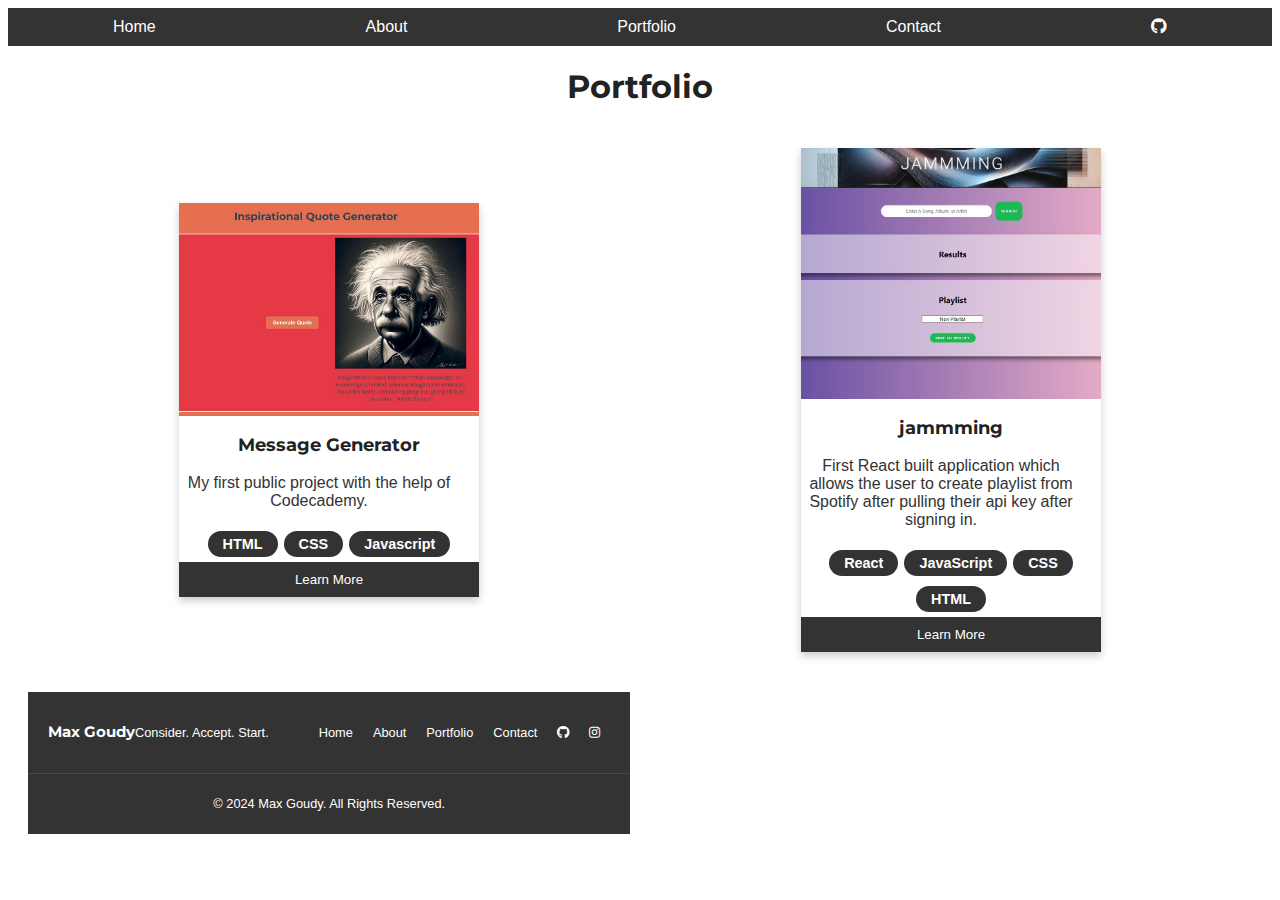
<file: portfolio.html>
<html lang="en">

<!--nav bar-->
<header>
    <link rel="stylesheet" href="https://use.fontawesome.com/releases/v5.8.2/css/all.css">
    <link rel="stylesheet" href="./index.css">
    <link rel="stylesheet" href="./portfolio.css">
    <meta name="viewport" content="width=device-width, initial-scale=1">
    <meta property="og:url" content="https://goudymt.github.io/Portfolio/" />
    <meta property="og:type" content="website" />
    <meta property="og:title" content="Max Goudy's Portfolio" />
    <meta property="og:description" content="Welcome to my portfolio! I'm an aspiring Full Stack Developer, sharing my projects and coding journey." />
    <meta property="og:image" content="https://github.com/GoudyMT/Portfolio/blob/main/images/Portfolio.JPG" />
    <meta property="og:image:width" content="1200" />
    <meta property="og:image:height" content="630" />
<title>Portfolio</title>
<nav>
    <div class="hamburger">
        <div class="line"></div>
        <div class="line"></div>
        <div class="line"></div>
    </div>
    <ul>
        <li><a href="./index.html">Home</a></li>
        <li><a href="./about.html">About</a></li>
        <li><a href="./portfolio.html">Portfolio</a></li>
        <li><a href="./contact.html">Contact</a></li>
        <li><a href="https://github.com/GoudyMT" target="_blank" rel="noopener noreferrer" title="GitHub">
            <i class="fab fa-github"></i>
        </a></li>
    </ul>
</nav>
</header>

<!--page body-->
<body>
    <h1>Portfolio</h1>
    <div class="portfolio">
        <!-- Portfolio Item 1 -->
        <div class="card">
            <img src="./images/QuoteGenerator.JPG" alt="Project Thumbnail" class="thumbnail">
            <h3 class="project-title">Message Generator</h3>
            <p class="summary">My first public project with the help of Codecademy.</p>
            <ul class="technologies">
                <li>HTML</li>
                <li>CSS</li>
                <li>Javascript</li>
            </ul>
            <button class="expand-btn">Learn More</button>
            <div class="details">
                <h4>Detailed Overview</h4>
                <p>A motivational message generator that provides an image, quote and the author of that quote when the generate button is pressed.</p>
            
                <h4>Features and Functionality</h4>
                <ol>
                    <li>Implimenting HTML</li>
                    <li>Styling with CSS</li>
                    <li>Response with JavaScript</li>
                </ol>
             
                <h4>Outcome and Reflection</h4>
                <p>This project provided me the opportunity to impliment responsive web designs utalizing javascript.</p>
            
            
                <h4>Links</h4>
                <a href="https://goudymt.github.io/Message-Generator/" target="_blank">Live Project</a> |
                <a href="https://github.com/GoudyMT/Message-Generator" target="_blank">Source Code</a>
            </div>
        </div>
        <!-- Portfolio Item 2 -->
        <div class="card">
            <img src="./images/jammming.JPG" alt="Project Thumbnail" class="thumbnail">
            <h3 class="project-title">jammming</h3>
            <p class="summary">First React built application which allows the user to create playlist from Spotify
                after pulling their api key after signing in. 
            </p>
            <ul class="technologies">
                <li>React</li>
                <li>JavaScript</li>
                <li>CSS</li>
                <li>HTML</li>
            </ul>
            <button class="expand-btn">Learn More</button>
            <div class="details">
                <h4>Detailed Overview</h4>
                <p>React app which allows the user to connect to their Spotify account, pull api data, and then allow them
                    to search spotify for songs, artis, or albums and then display it in a search result. After search results
                    have populated the user may add songs to a playlist, edit the playlist name, and once adding songs is complete,
                    they can save the playlist to their personal spotify account. 
                </p>
            
                <h4>Features and Functionality</h4>
                <ol>
                    <li>React interface for reduced website reloading.</li>
                    <li>Spotify API integration</li>
                    <li>Interactive website</li>
                    <li>Adjustable viewing device supported.</li>
                    <li>Search results updated based on playlist track added or not.</li>
                </ol>
             
                <h4>Outcome and Reflection</h4>
                <p>While completing this project it helped me better understand the React application framework, how 
                    API integration can populate information, and the ability to deploy virtual DOM with netlify.
                </p>
            
            
                <h4>Links</h4>
                <a href="https://jammming-goudymt.netlify.app/" target="_blank">Live Project</a> |
                <a href="https://github.com/GoudyMT/Jammming" target="_blank">Source Code</a>
            </div>
        <!-- Add more portfolio items here -->
        
    </div>
    <script src="./portfolio.js"></script>
    <script src="./hamburger.js"></script>    
</body>

<!--page footer-->
<footer>
    <div class="footer-content">
        <h3>Max Goudy</h3>
        <p>Consider. Accept. Start.</p>
        <ul>
            <li><a href="./index.html">Home</a></li>
            <li><a href="./about.html">About</a></li>
            <li><a href="./portfolio.html">Portfolio</a></li>
            <li><a href="./contact.html">Contact</a></li>
            <li><a href="https://github.com/GoudyMT" target="_blank" rel="noopener noreferrer" title="GitHub">
                <i class="fab fa-github"></i>
            </a></li>
            <li><a href="https://instagram.com/maxgoudy" target="_blank" rel="noopener noreferrer" title="Instagram">
                <i class="fab fa-instagram"></i>
            </a></li>
        </ul>
    </div>
    <div class="footer-bottom">
        <p>© 2024 Max Goudy. All Rights Reserved.</p>
    </div>
</footer>

</html>
</file>
<file: index.css>
@import url('https://fonts.googleapis.com/css2?family=Montserrat:wght@700&family=Open+Sans&display=swap');

h1, h2, h3, h4, h5, h6 {
    font-family: 'Montserrat', sans-serif;
    color: #222; /* Slightly darker for headings */
}



/* Nav styles */

nav ul {
    margin: 0;
    padding: 0;
    list-style: none;
    display: flex;
    justify-content: space-around;
    background-color: #333;
}

nav ul li {
    padding: 10px; 
}

nav a {
    text-decoration: none; 
    color: white; 
    padding: 10px;
}

nav a:hover, nav a:focus {
    background-color: #575757; 
    border-radius: 10px;
    padding: 5px 10px;
}

/* Hamburger Icon */
.hamburger {
    display: none; /* Hidden by default */
    cursor: pointer;
}

/* Styling for Hamburger Lines */
.hamburger div {
    width: 30px;
    height: 3px;
    background-color: #333;
    margin: 5px 0;
}

/* Media query for smaller screens */
@media screen and (max-width: 768px) {
    /* Hamburger */
    .hamburger {
        display: block;
    }

    /* Nav menu */
    nav ul {
        flex-direction: column;
        width: 100%;
        display: none; /* Hidden by default */
    }

    /* Nav links */
    nav ul li, nav a {
        width: 100%;
        text-align: center;
    }

    /* Show the nav menu when '.active' class is added via JS */
    .active {
        display: block;
    }
}

/* Introduction */

body {
    font-family: 'Open Sans', sans-serif;
    color: #333; 
}


.intro-section {
    display: flex; 
    justify-content: space-between; 
    align-items: center; 
    padding: 20px; 
    background-color: #f8f8f8; 
    margin-bottom: 30px; 
}

.summary {
    flex: 1; 
    padding-right: 20px; 
}

.summary h1 {
    margin-bottom: 0.5em; 
}

.summary p {
    text-align: justify; 
    text-justify: inter-word;
    line-height: 1.6; 
}

.image-container {
    flex-basis: 300px; 
    height: 300px; 
    display: flex;
    align-items: center;
    justify-content: center;
}

.image-container img {
    width: 100%; 
    height: auto; 
    max-height: 100%; 
    border-radius: 50%; 
}

/* Responsive adjustments */
@media (max-width: 768px) {
    .intro-section {
        flex-direction: column; 
        text-align: center; 
    }

    .summary {
        padding-right: 0; 
    }

    .image-container {
        margin-top: 20px; 
    }
}



/* Portfolio Mini Display */

.carousel {
    display: flex;
    align-items: center;
    justify-content: space-between;
    position: relative;
    overflow: hidden;
    max-width: 100%;
    margin-top: 20px;
}

.projects-container {
    display: flex;
    flex-grow: 1; 
    overflow: hidden;
    position: relative;
    margin: 0 10px; 
}

.project {
    flex: 0 0 100%; 
    opacity: 0; 
    transition: opacity 0.5s ease, transform 0.5s ease; 
    display: flex;
    justify-content: center; 
    flex-direction: column; 
    align-items: center; 
    text-align: center;
}

.project img {
    max-width: 400px; 
    height: auto;
    margin-bottom: 0;
}

.project-info {
    margin: 10px;
    max-width: 400px;
}

.project-info h3{
    margin: 0;
}

.project ul{
    display: flex;
    flex-wrap: wrap;
    list-style: none;
    margin: 0;
    padding: 0;
    justify-content: center;
}

.project li{
    padding: 5px 15px;
    margin: 0 5px;
    border-radius: 15px;
    background-color: #333;
    color: white;
    font-size: 0.9em; 
    font-weight: 700;
}

.project.active {
    opacity: 1; 
}

.tools-used {
    font-style: italic;
}

.project-background {
    filter: blur(8px); 
    position: absolute;
    width: 100%;
    top: 0;
    left: 0;
    z-index: -1; 
}

/* Style for your buttons */
.carousel-btn {
    background: #fff;
    border: none; 
    border-radius: 50%; 
    width: 40px; 
    height: 40px; 
    display: flex; 
    justify-content: center; 
    align-items: center; 
    cursor: pointer; 
    position: absolute; 
    top: 50%; 
    transform: translateY(-50%); 
    z-index: 100; 
    box-shadow: 0 2px 5px rgba(0, 0, 0, 0.2); 
    transition: background-color 0.3s ease; 
}

.prev-btn {
    left: 10px; 
}

.next-btn {
    right: 10px; 
}

.carousel-btn:hover {
    background: #e0e0e0; 
}

.carousel-btn i {
    color: #333; 
    font-size: 20px; 
}

/* Responsive styles for smaller screens */
@media (max-width: 768px) {

    .project {
        flex: 0 0 100%;
        font-size: 0.9em; 
        padding: 15px; 
    }

    .carousel-btn {
        width: 30px; 
        height: 30px; 
        font-size: 18px; 
        top: 50%; 
        transform: translateY(-50%); 
    }

    .project h3 {
        font-size: 1.2em; 
    }

    .project p {
        font-size: 0.8em;
    }
}

@media (max-width: 480px) {

    .carousel-btn {
        width: 25px;
        height: 25px;
        font-size: 16px;
    }

    .project {
        padding: 5px;
        width: 70%;
    }

    .project h3 {
        font-size: 1em;
    }

    .project p {
        font-size: 0.7em; 
    }
}


/* Footer Styles */

footer {
    background-color: #333; 
    color: white; 
    font-size: 0.8em; 
    margin-top: 20px;
}

.footer-content {
    display: flex; 
    justify-content: space-around; 
    align-items: center; 
    padding: 20px; 
}

.footer-content h3 {
    margin: 0; 
    padding: 0;
    color: white;
}

.footer-content ul {
    list-style: none; 
    display: flex; 
}

.footer-content ul li {
    padding: 0 10px; 
}

.footer-content ul li a {
    color: white; 
    text-decoration: none; 
}

.footer-content ul li a:hover {
    text-decoration: underline;
}

.footer-bottom {
    text-align: center; 
    padding: 10px; 
    border-top: 1px solid #474747; 
}

@media (max-width: 768px) {
    .footer-content {
        flex-direction: column; 
        text-align: center; 
    }

    .footer-content ul {
        padding: 0; 
        justify-content: center; 
    }
}
</file>
<file: about.css>
/* about section */

h1{
    display: flex;
    justify-content: center;
}

.journey {
    margin-bottom: 20px;
    position: relative;
    transition: background-color 0.3s ease;
}

.journey:hover {
    background-color: #f4f4f4;
    border-radius: 10px;
}

.journey .read-more {
    position: absolute;
    bottom: 10px; 
    right: 10px; 
    transition: transform 0.3s ease;
    cursor: pointer;
}

.journey.expanded .read-more {
    transform: rotate(180deg);
}

.journey h2 {
    margin: 10px 0px 0px 0px;
    padding: 10px;
    cursor: pointer;
}

.intro-text {
    padding-bottom: 30px;
    padding-left: 10px;
    padding-right: 10px;
    overflow: hidden;
    max-height: 100px;
    -webkit-mask-image: linear-gradient(to bottom, black 50%, transparent 100%);
    mask-image: linear-gradient(to bottom, black 50%, transparent 100%);
    cursor: default;
}

.full-text {
    display: none;
    padding: 10px;
    cursor: default;
}

.read-more {
    position: absolute;
    cursor: pointer;
    bottom: 10px;
    right: 10px;
    font-size: 24px;
    transition: transform 0.3s ease-in-out; /* Smooth transition for rotating */
}


/* Media query for smaller screens */
@media (max-width: 768px) {
    .intro-text {
        max-height: none; /* Remove max height restriction for smaller screens */
        -webkit-mask-image: none;
        mask-image: none;
    }

    .read-more {
        font-size: 20px; /* Smaller icon size for smaller screens */
        bottom: 5px; /* Adjusted for better positioning */
        right: 5px; /* Adjusted for better positioning */
    }

    /* If you have padding or margins that are too large for mobile, reduce them here */
    .journey {
        padding: 15px; /* Adjust as needed for smaller screens */
    }
}

/* book section */

.book-list {
    display: grid;
    grid-template-columns: repeat(auto-fill, minmax(180px, 1fr)); /* Adapts the number of columns to the container's width */
    gap: 10px;
    max-height: 500px;
    overflow-y: auto; /* Enables vertical scrolling */
    padding: 10px;
    /* Add a background or borders if desired */
}

.book {
    border: 1px solid #ccc;
    border-radius: 5px;
    padding: 10px;
    background-color: #f9f9f9;
    cursor: pointer;
    transition: transform 0.3s ease; /* Smooth transition for interaction */
}

.book:hover {
    transform: translateY(-2px); /* Slight raise effect on hover */
}

.book-title {
    margin: 0;
    font-size: 1em;
    white-space: wrap;
    overflow: wrap;
    text-overflow: ellipsis;
    text-align: center;
    align-items: center;
}

.book-description {
    display: none;
    font-size: 0.9em;
    margin-top: 0.5em;
    text-align: center;
}

.book.expanded .book-description {
    display: block; /* Show description on click */
}

/* Responsive adjustments */
@media (max-width: 768px) {
    .book-list {
        grid-template-columns: repeat(auto-fill, minmax(150px, 1fr)); /* Fewer columns with less width on smaller screens */
    }

    .book {
        padding: 8px;
    }

    .book-title {
        font-size: 0.9em;
    }
}

@media (max-width: 480px) {
    .book-list {
        grid-template-columns: 1fr; 
        max-height: 300px; 
    }

    .book {
        padding: 12px;
    }
}
</file>
<file: contact.css>
.contact-info {
    background: #f9f9f9;
    padding: 20px;
    border-radius: 5px;
    box-shadow: 0 0 10px rgba(0, 0, 0, 0.1);
}

.contact-info p {
    font-size: 16px;
    line-height: 1.6;
}

.contact-info a {
    color: #04AA6D;
    text-decoration: none;
}

.contact-info a:hover {
    text-decoration: underline;
}
</file>
<file: portfolio.css>
h1 {
    display: flex;
    justify-content: center;
}

body {
    font-family: Arial, sans-serif;
}

.portfolio {
    display: flex;
    flex-wrap: wrap;
    gap: 20px;
    padding: 20px;
}

.card {
    box-shadow: 0 4px 8px rgba(0, 0, 0, 0.2);
    max-width: 300px;
    margin: auto;
    text-align: center;
    position: relative;
}

.thumbnail {
    width: 100%;
    height: auto;
}

.project-title {
    font-size: 18px;
}

.summary, .technologies {
    font-size: 16px;
}

.expand-btn {
    background-color:#333;
    color: white;
    border: none;
    cursor: pointer;
    padding: 10px;
    width: 100%;
}

.expand-btn:hover {
    background-color: #5d615d;
}

.card ul{
    display: flex;
    flex-wrap: wrap;
    list-style: none;
    margin: 0;
    padding: 0;
    justify-content: center;
}

.technologies li{
    padding: 5px 15px;
    margin: 5 3px;
    border-radius: 15px;
    background-color: #333;
    color: white;
    font-size: 0.9em; 
    font-weight: 700;
}

.details {
    display: none;
    padding: 10px;
    text-align: left;
}

.details {
    display: none;
    padding: 10px;
    text-align: left;
    border-top: 1px solid #ccc; /* Separates details from the summary */
}

.details h4 {
    margin-top: 20px;
    color: #333;
}

.project-screenshot {
    width: 100%;
    height: auto;
    margin-top: 10px;
}

.details ul {
    text-align: left;
}

.details pre {
    background-color: #f4f4f4;
    border-left: 3px solid #ccc;
    padding: 5px;
    overflow: auto;
}

.details a {
    color: #04AA6D;
    text-decoration: none;
}

.details a:hover {
    text-decoration: underline;
}
</file>
